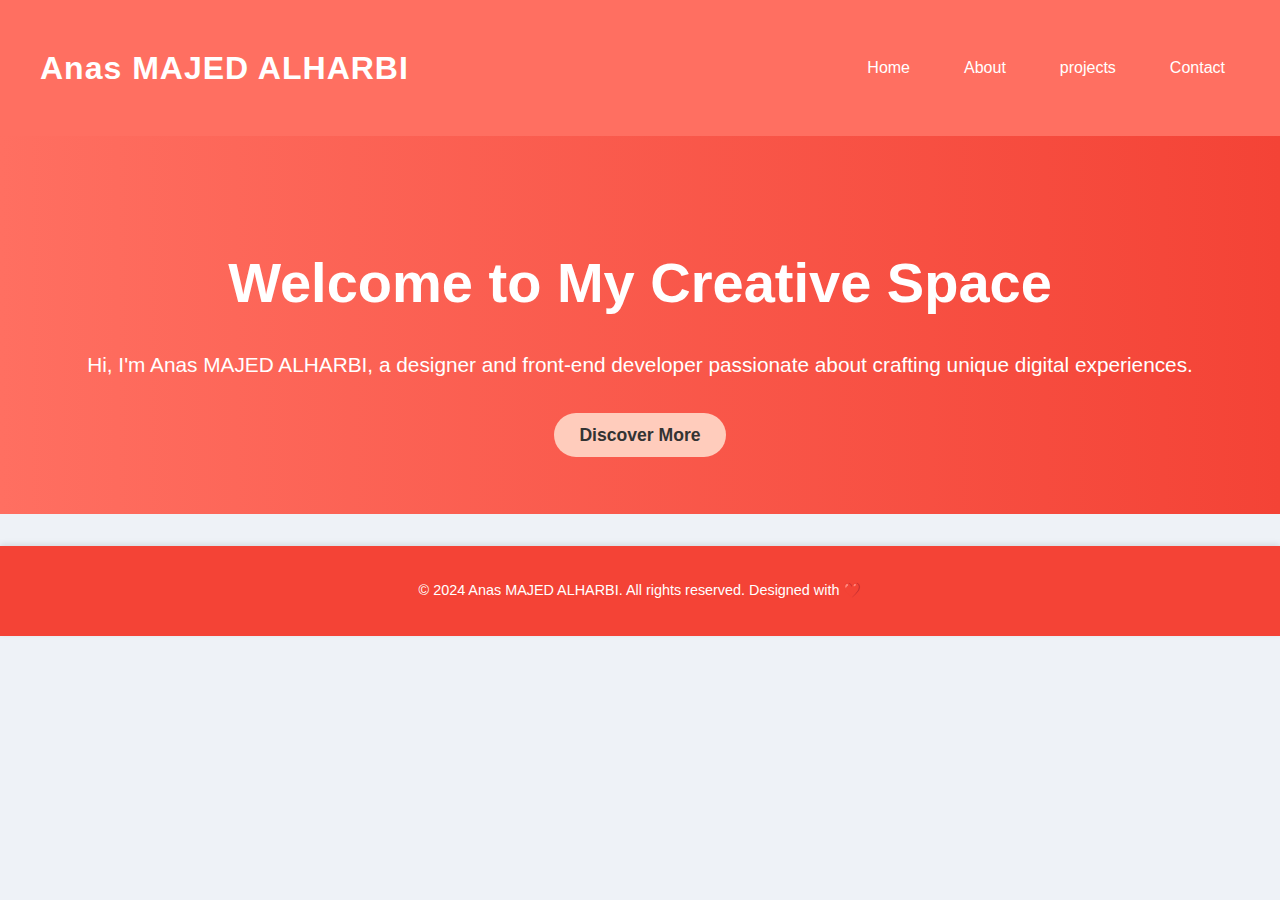
<file: index.html>
<!DOCTYPE html>
<html lang="en">
  <head>
    <meta charset="UTF-8" />
    <meta name="viewport" content="width=device-width, initial-scale=1.0" />
    <title>Anas MAJED ALHARBI Creative Portfolio</title>
    <link rel="stylesheet" href="index.css" />
  </head>
  <body>
    <!-- Header -->
    <header>
      <div class="navbar">
        <div class="logo">
          <h2>Anas MAJED ALHARBI</h2>
        </div>
        <nav>
          <ul>
            <li><a href="index.html">Home</a></li>
            <li><a href="about.html">About</a></li>
            <li><a href="projects.html">projects</a></li>
            <li><a href="contact.html">Contact</a></li>
          </ul>
        </nav>
      </div>
    </header>

    <!-- Hero Section -->
    <section class="hero">
      <div class="hero-text">
        <h1>Welcome to My Creative Space</h1>
        <p>
          Hi, I'm Anas MAJED ALHARBI, a designer and front-end developer
          passionate about crafting unique digital experiences.
        </p>
        <a href="about.html" class="btn">Discover More</a>
      </div>
    </section>

    <!-- Footer -->
    <footer>
      <p>© 2024 Anas MAJED ALHARBI. All rights reserved. Designed with ❤️</p>
    </footer>

    <script src="script.js"></script>
  </body>
</html>
</file>
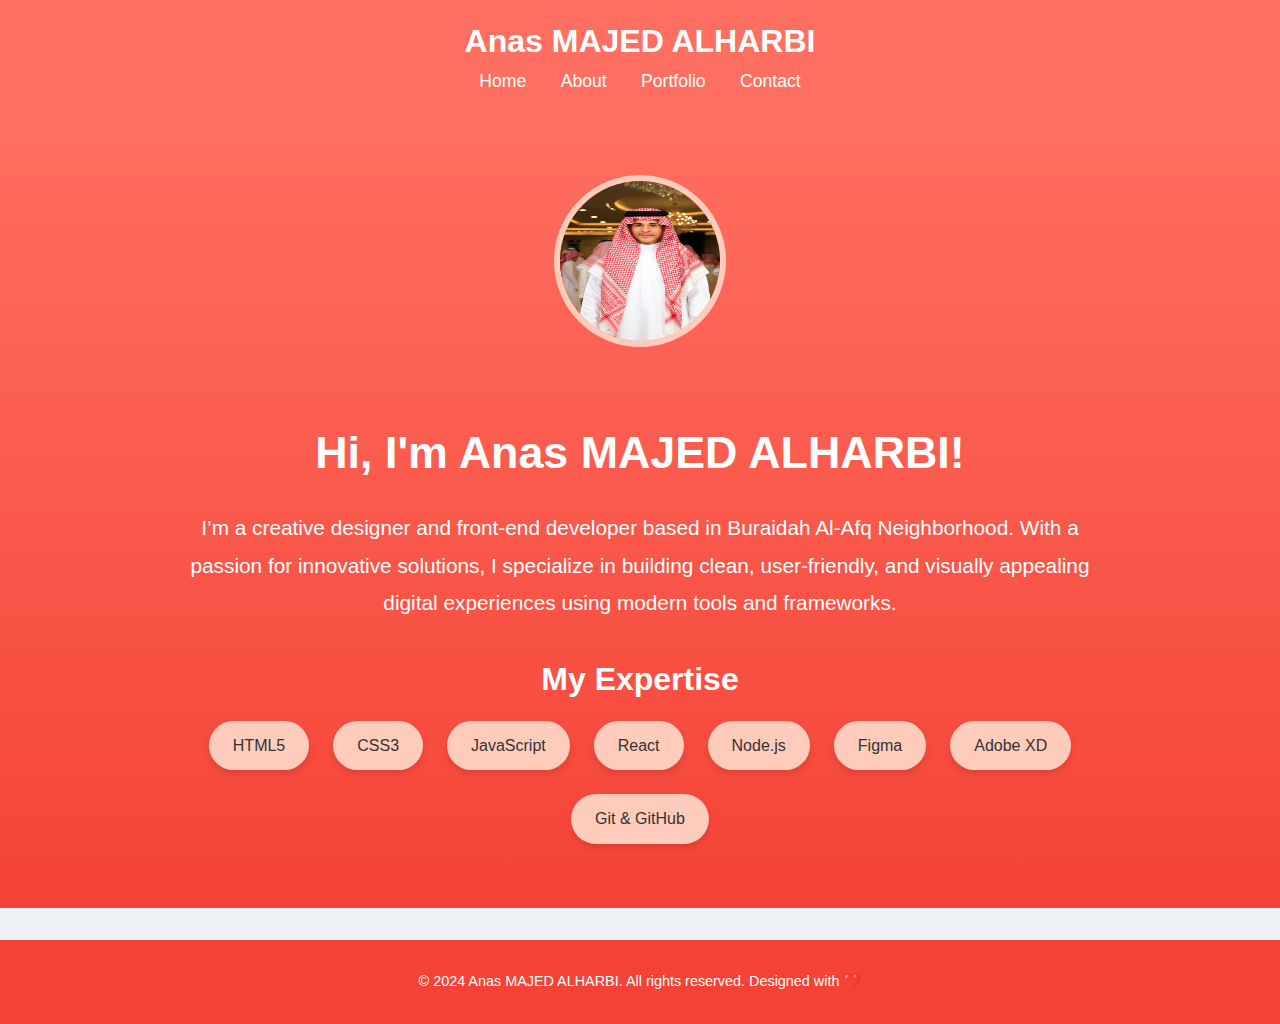
<file: about.html>
<!DOCTYPE html>
<html lang="en">
  <head>
    <meta charset="UTF-8" />
    <meta name="viewport" content="width=device-width, initial-scale=1.0" />
    <title>About Me - Anas MAJED ALHARBI</title>
    <link rel="stylesheet" href="about.css" />
  </head>
  <body>
    <!-- Header -->
    <header>
      <div class="navbar">
        <div class="logo">
          <h2>Anas MAJED ALHARBI</h2>
        </div>
        <nav>
          <ul>
            <li><a href="index.html">Home</a></li>
            <li><a href="about.html">About</a></li>
            <li><a href="projects.html">Portfolio</a></li>
            <li><a href="contact.html">Contact</a></li>
          </ul>
        </nav>
      </div>
    </header>

    <!-- About Me Section -->
    <section class="about">
      <div class="about-content">
        <img
          src="images (1).png"
          alt="Anas MAJED ALHARBI"
          class="profile-img"
        />
        <h1>Hi, I'm Anas MAJED ALHARBI!</h1>
        <p>
          I’m a creative designer and front-end developer based in Buraidah
          Al-Afq Neighborhood. With a passion for innovative solutions, I
          specialize in building clean, user-friendly, and visually appealing
          digital experiences using modern tools and frameworks.
        </p>
        <h2>My Expertise</h2>
        <div class="skills">
          <div class="skill">HTML5</div>
          <div class="skill">CSS3</div>
          <div class="skill">JavaScript</div>
          <div class="skill">React</div>
          <div class="skill">Node.js</div>
          <div class="skill">Figma</div>
          <div class="skill">Adobe XD</div>
          <div class="skill">Git & GitHub</div>
        </div>
      </div>
    </section>

    <!-- Footer -->
    <footer>
      <p>© 2024 Anas MAJED ALHARBI. All rights reserved. Designed with ❤️</p>
    </footer>

    <script src="script.js"></script>
  </body>
</html>
</file>
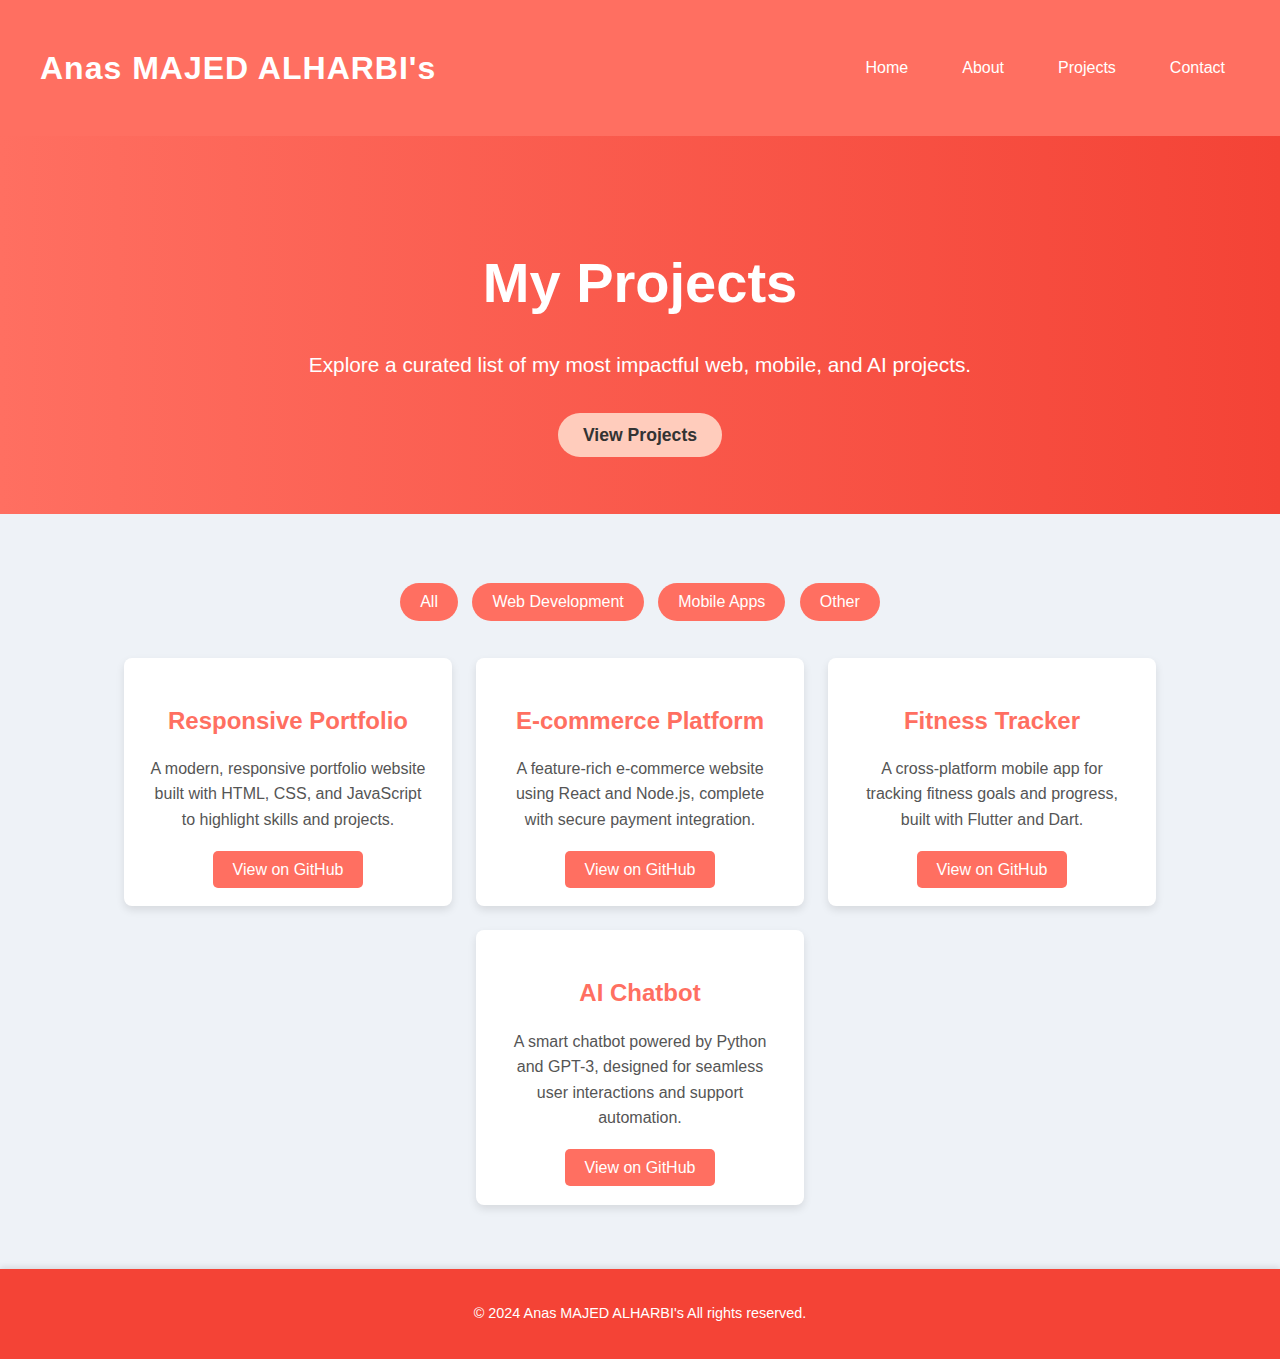
<file: projects.html>
<!DOCTYPE html>
<html lang="en">
  <head>
    <meta charset="UTF-8" />
    <meta name="viewport" content="width=device-width, initial-scale=1.0" />
    <title>My Projects</title>
    <link rel="stylesheet" href="Projects.css" />
  </head>
  <body>
    <!-- Header -->
    <header>
      <div class="navbar">
        <div class="logo">
          <h2>Anas MAJED ALHARBI's</h2>
        </div>
        <nav>
          <ul>
            <li><a href="index.html">Home</a></li>
            <li><a href="about.html">About</a></li>
            <li><a href="projects.html">Projects</a></li>
            <li><a href="contact.html">Contact</a></li>
          </ul>
        </nav>
      </div>
    </header>

    <!-- Hero Section -->
    <section class="hero">
      <h1>My Projects</h1>
      <p>
        Explore a curated list of my most impactful web, mobile, and AI
        projects.
      </p>
      <a href="#projects-list" class="btn">View Projects</a>
    </section>

    <!-- Projects Section -->
    <main>
      <section class="projects">
        <div class="project-filter">
          <button onclick="filterProjects('all')">All</button>
          <button onclick="filterProjects('web')">Web Development</button>
          <button onclick="filterProjects('mobile')">Mobile Apps</button>
          <button onclick="filterProjects('other')">Other</button>
        </div>
        <div id="projects-list">
          <div class="project web">
            <h2>Responsive Portfolio</h2>
            <p>
              A modern, responsive portfolio website built with HTML, CSS, and
              JavaScript to highlight skills and projects.
            </p>
            <a href="https://github.com/johndoe/portfolio" target="_blank"
              >View on GitHub</a
            >
          </div>
          <div class="project web">
            <h2>E-commerce Platform</h2>
            <p>
              A feature-rich e-commerce website using React and Node.js,
              complete with secure payment integration.
            </p>
            <a href="https://github.com/johndoe/ecommerce" target="_blank"
              >View on GitHub</a
            >
          </div>
          <div class="project mobile">
            <h2>Fitness Tracker</h2>
            <p>
              A cross-platform mobile app for tracking fitness goals and
              progress, built with Flutter and Dart.
            </p>
            <a href="https://github.com/johndoe/fitness-tracker" target="_blank"
              >View on GitHub</a
            >
          </div>
          <div class="project other">
            <h2>AI Chatbot</h2>
            <p>
              A smart chatbot powered by Python and GPT-3, designed for seamless
              user interactions and support automation.
            </p>
            <a href="https://github.com/johndoe/chatbot" target="_blank"
              >View on GitHub</a
            >
          </div>
        </div>
      </section>
    </main>

    <!-- Footer -->
    <footer>
      <p>© 2024 Anas MAJED ALHARBI's All rights reserved.</p>
    </footer>

    <script src="script.js"></script>
  </body>
</html>
</file>
<file: index.css>
/* General Styles */
body {
  font-family: 'Roboto', sans-serif;
  margin: 0;
  padding: 0;
  background-color: #eef2f7;
  color: #333;
  line-height: 1.6;
}

/* Header */
header {
  background-color: #ff6f61;
  padding: 1rem 0;
  color: white;
  box-shadow: 0 2px 6px rgba(0, 0, 0, 0.1);
}

.navbar {
  display: flex;
  justify-content: space-between;
  align-items: center;
  max-width: 1200px;
  margin: 0 auto;
  padding: 0 20px;
}

.navbar .logo h2 {
  font-size: 2rem;
  font-weight: bold;
  letter-spacing: 1px;
}

.navbar nav ul {
  list-style: none;
  display: flex;
  gap: 1.5rem;
  margin: 0;
  padding: 0;
}

.navbar nav ul li a {
  color: white;
  text-decoration: none;
  font-size: 1rem;
  font-weight: 500;
  padding: 10px 15px;
  transition: background-color 0.3s, color 0.3s;
  border-radius: 5px;
}

.navbar nav ul li a:hover {
  background-color: white;
  color: #ff6f61;
}

/* Hero Section */
.hero {
  background: linear-gradient(to right, #ff6f61, #f44336);
  color: white;
  text-align: center;
  padding: 4rem 1rem;
  margin-bottom: 2rem;
}

.hero h1 {
  font-size: 3.5rem;
  margin-bottom: 1rem;
  font-weight: 700;
}

.hero p {
  font-size: 1.3rem;
  margin-bottom: 2.5rem;
}

.hero .btn {
  background-color: #ffccbc;
  color: #333;
  padding: 12px 25px;
  text-decoration: none;
  font-size: 1.1rem;
  font-weight: 600;
  border-radius: 25px;
  transition: background-color 0.3s, transform 0.2s;
}

.hero .btn:hover {
  background-color: #ffab91;
  transform: translateY(-5px);
}

/* Footer */
footer {
  text-align: center;
  background-color: #f44336;
  color: white;
  padding: 1.2rem 0;
  font-size: 0.9rem;
  margin-top: 2rem;
  box-shadow: 0 -2px 6px rgba(0, 0, 0, 0.1);
}

/* Responsive Design */
@media (max-width: 768px) {
  .navbar {
      flex-direction: column;
      align-items: flex-start;
  }

  .navbar nav ul {
      flex-direction: column;
      gap: 1rem;
  }

  .hero h1 {
      font-size: 2.5rem;
  }

  .hero p {
      font-size: 1rem;
  }
}
</file>
<file: about.css>
/* General Styles */
body {
  font-family: 'Roboto', sans-serif;
  margin: 0;
  padding: 0;
  background-color: #eef2f7;
  color: #333;
  line-height: 1.6;
}

/* Header */
header {
  background-color: #ff6f61;
  padding: 1rem 0;
  color: white;
  box-shadow: 0 2px 4px rgba(0, 0, 0, 0.1);
}

header .logo h2 {
  margin: 0;
  text-align: center;
  font-size: 2rem;
}

header nav ul {
  list-style: none;
  text-align: center;
  margin: 0;
  padding: 0;
}

header nav ul li {
  display: inline;
  margin: 0 15px;
}

header nav ul li a {
  color: white;
  text-decoration: none;
  font-size: 1.1rem;
  transition: color 0.3s;
}

header nav ul li a:hover {
  color: #ffccbc;
}

/* About Section */
.about {
  display: flex;
  flex-direction: column;
  align-items: center;
  padding: 4rem 1rem;
  background: linear-gradient(to bottom, #ff6f61, #f44336);
  color: white;
}

.about-content {
  max-width: 900px;
  text-align: center;
}

.about-content .profile-img {
  width: 160px;
  height: 160px;
  border-radius: 50%;
  margin-bottom: 2rem;
  border: 6px solid #ffccbc;
}

.about-content h1 {
  font-size: 2.8rem;
  font-weight: 700;
  margin-bottom: 1rem;
}

.about-content p {
  font-size: 1.3rem;
  margin-bottom: 2rem;
  line-height: 1.8;
}

.about-content h2 {
  font-size: 2rem;
  margin-bottom: 1rem;
}

.skills {
  display: flex;
  flex-wrap: wrap;
  justify-content: center;
  gap: 1.5rem;
}

.skill {
  background-color: #ffccbc;
  color: #333;
  padding: 12px 24px;
  border-radius: 30px;
  font-size: 1rem;
  font-weight: 500;
  box-shadow: 0 4px 6px rgba(0, 0, 0, 0.1);
  transition: transform 0.3s, background-color 0.3s;
}

.skill:hover {
  transform: translateY(-5px);
  background-color: #ffab91;
}

/* Footer */
footer {
  text-align: center;
  background-color: #f44336;
  color: white;
  padding: 1rem;
  margin-top: 2rem;
  font-size: 0.9rem;
}

/* Responsive Design */
@media (max-width: 768px) {
  .about-content h1 {
      font-size: 2.2rem;
  }

  .about-content p {
      font-size: 1.1rem;
  }

  .skills {
      flex-direction: column;
      gap: 1rem;
  }
}
</file>
<file: Projects.css>
/* General Styles */
body {
  font-family: 'Roboto', sans-serif;
  margin: 0;
  padding: 0;
  background-color: #eef2f7;
  color: #333;
  line-height: 1.6;
}

/* Header */
header {
  background-color: #ff6f61;
  padding: 1rem 0;
  color: white;
  box-shadow: 0 2px 6px rgba(0, 0, 0, 0.1);
}

.navbar {
  display: flex;
  justify-content: space-between;
  align-items: center;
  max-width: 1200px;
  margin: 0 auto;
  padding: 0 20px;
}

.navbar .logo h2 {
  font-size: 2rem;
  font-weight: bold;
  letter-spacing: 1px;
}

.navbar nav ul {
  list-style: none;
  display: flex;
  gap: 1.5rem;
  margin: 0;
  padding: 0;
}

.navbar nav ul li a {
  color: white;
  text-decoration: none;
  font-size: 1rem;
  font-weight: 500;
  padding: 10px 15px;
  transition: background-color 0.3s, color 0.3s;
  border-radius: 5px;
}

.navbar nav ul li a:hover {
  background-color: white;
  color: #ff6f61;
}

/* Hero Section */
.hero {
  background: linear-gradient(to right, #ff6f61, #f44336);
  color: white;
  text-align: center;
  padding: 4rem 1rem;
  margin-bottom: 2rem;
}

.hero h1 {
  font-size: 3.5rem;
  margin-bottom: 1rem;
  font-weight: 700;
}

.hero p {
  font-size: 1.3rem;
  margin-bottom: 2.5rem;
}

.hero .btn {
  background-color: #ffccbc;
  color: #333;
  padding: 12px 25px;
  text-decoration: none;
  font-size: 1.1rem;
  font-weight: 600;
  border-radius: 25px;
  transition: background-color 0.3s, transform 0.2s;
}

.hero .btn:hover {
  background-color: #ffab91;
  transform: translateY(-5px);
}

/* Projects Section */
.projects {
  max-width: 1200px;
  margin: 0 auto;
  padding: 2rem 20px;
}

.project-filter {
  text-align: center;
  margin-bottom: 2rem;
}

.project-filter button {
  background-color: #ff6f61;
  color: white;
  border: none;
  padding: 10px 20px;
  margin: 5px;
  border-radius: 25px;
  font-size: 1rem;
  cursor: pointer;
  transition: background-color 0.3s, transform 0.2s;
}

.project-filter button:hover {
  background-color: #f44336;
  transform: scale(1.05);
}

#projects-list {
  display: flex;
  flex-wrap: wrap;
  gap: 1.5rem;
  justify-content: center;
}

.project {
  background-color: white;
  border-radius: 8px;
  box-shadow: 0 4px 8px rgba(0, 0, 0, 0.1);
  width: 280px;
  padding: 1.5rem;
  text-align: center;
  transition: transform 0.3s, box-shadow 0.3s;
}

.project:hover {
  transform: translateY(-10px);
  box-shadow: 0 6px 12px rgba(0, 0, 0, 0.15);
}

.project h2 {
  font-size: 1.5rem;
  color: #ff6f61;
  margin-bottom: 1rem;
}

.project p {
  font-size: 1rem;
  color: #555;
  margin-bottom: 1.5rem;
}

.project a {
  background-color: #ff6f61;
  color: white;
  padding: 10px 20px;
  text-decoration: none;
  font-size: 1rem;
  border-radius: 5px;
  transition: background-color 0.3s;
}

.project a:hover {
  background-color: #f44336;
}

/* Footer */
footer {
  text-align: center;
  background-color: #f44336;
  color: white;
  padding: 1.2rem 0;
  font-size: 0.9rem;
  margin-top: 2rem;
  box-shadow: 0 -2px 6px rgba(0, 0, 0, 0.1);
}

/* Responsive Design */
@media (max-width: 768px) {
  .navbar {
    flex-direction: column;
    align-items: flex-start;
  }

  .navbar nav ul {
    flex-direction: column;
    gap: 1rem;
  }

  .hero h1 {
    font-size: 2.5rem;
  }

  .hero p {
    font-size: 1rem;
  }

  #projects-list {
    flex-direction: column;
    align-items: center;
  }
}
</file>
